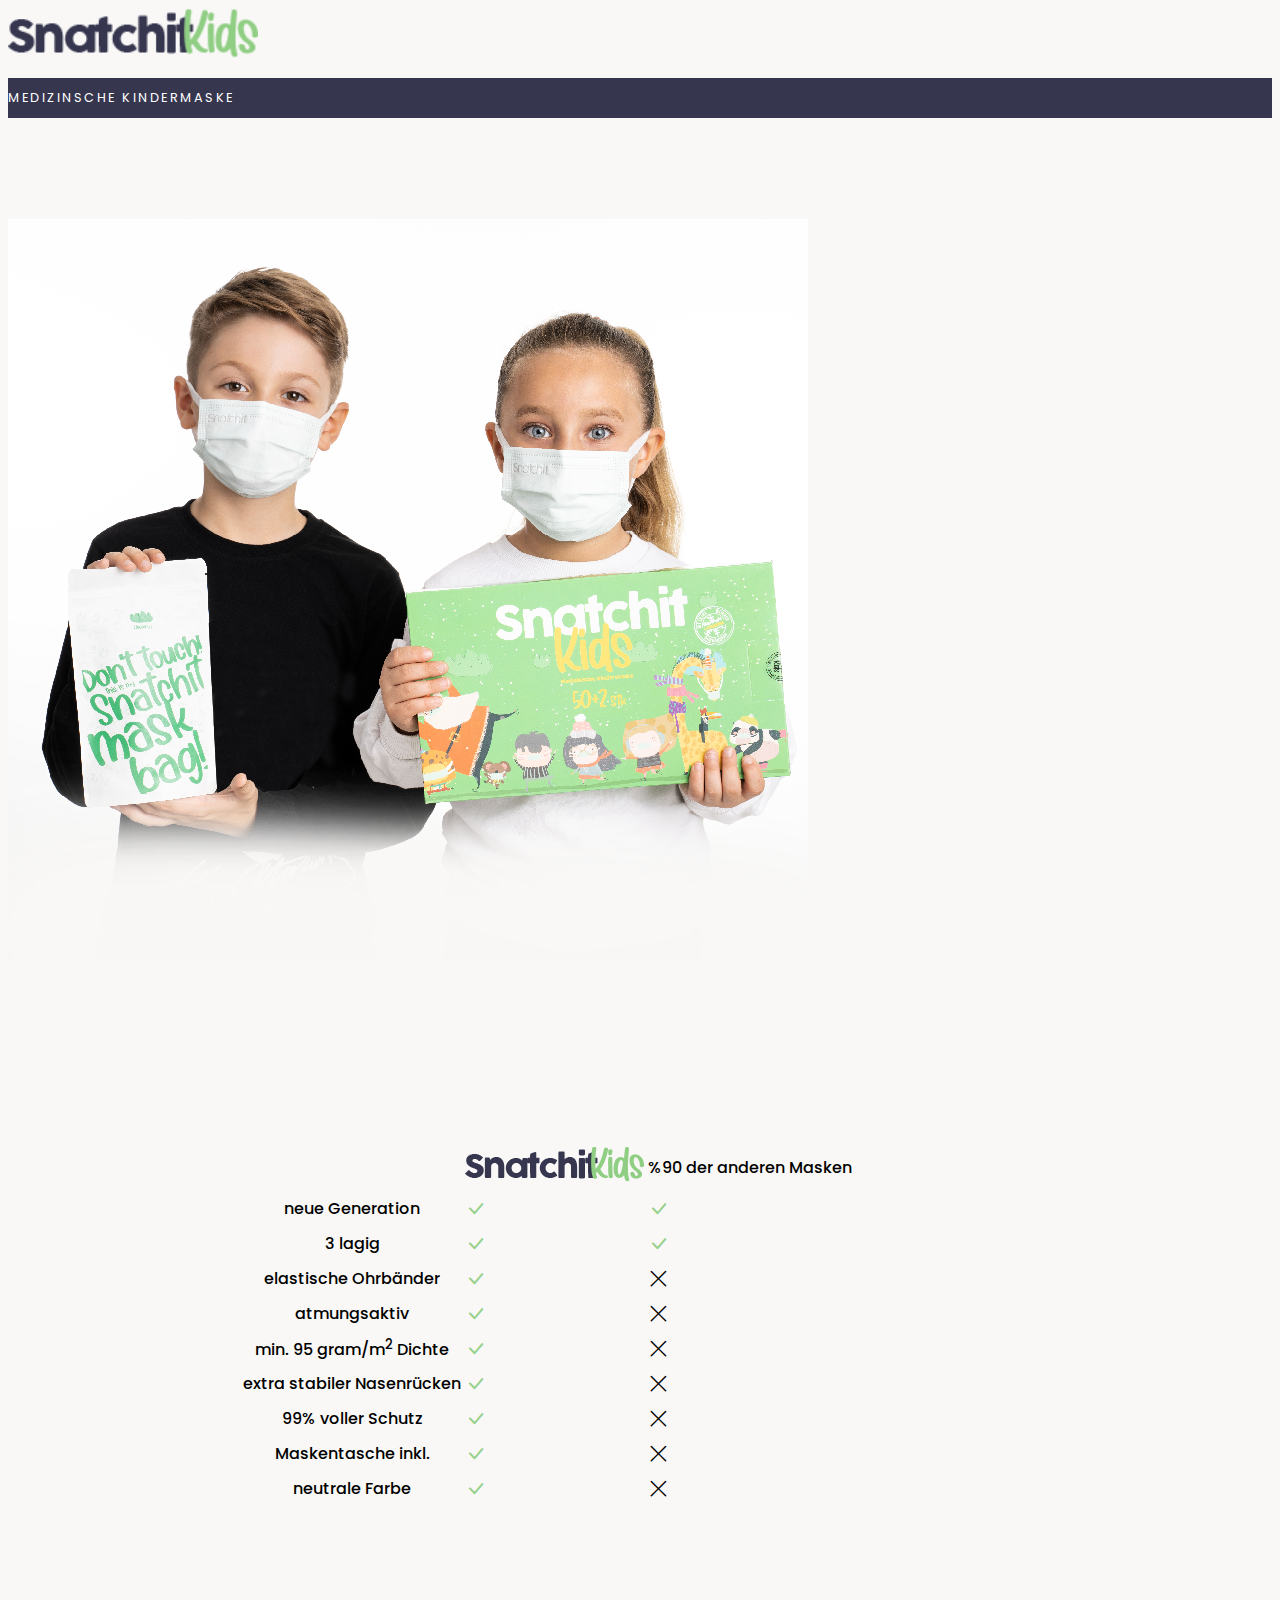
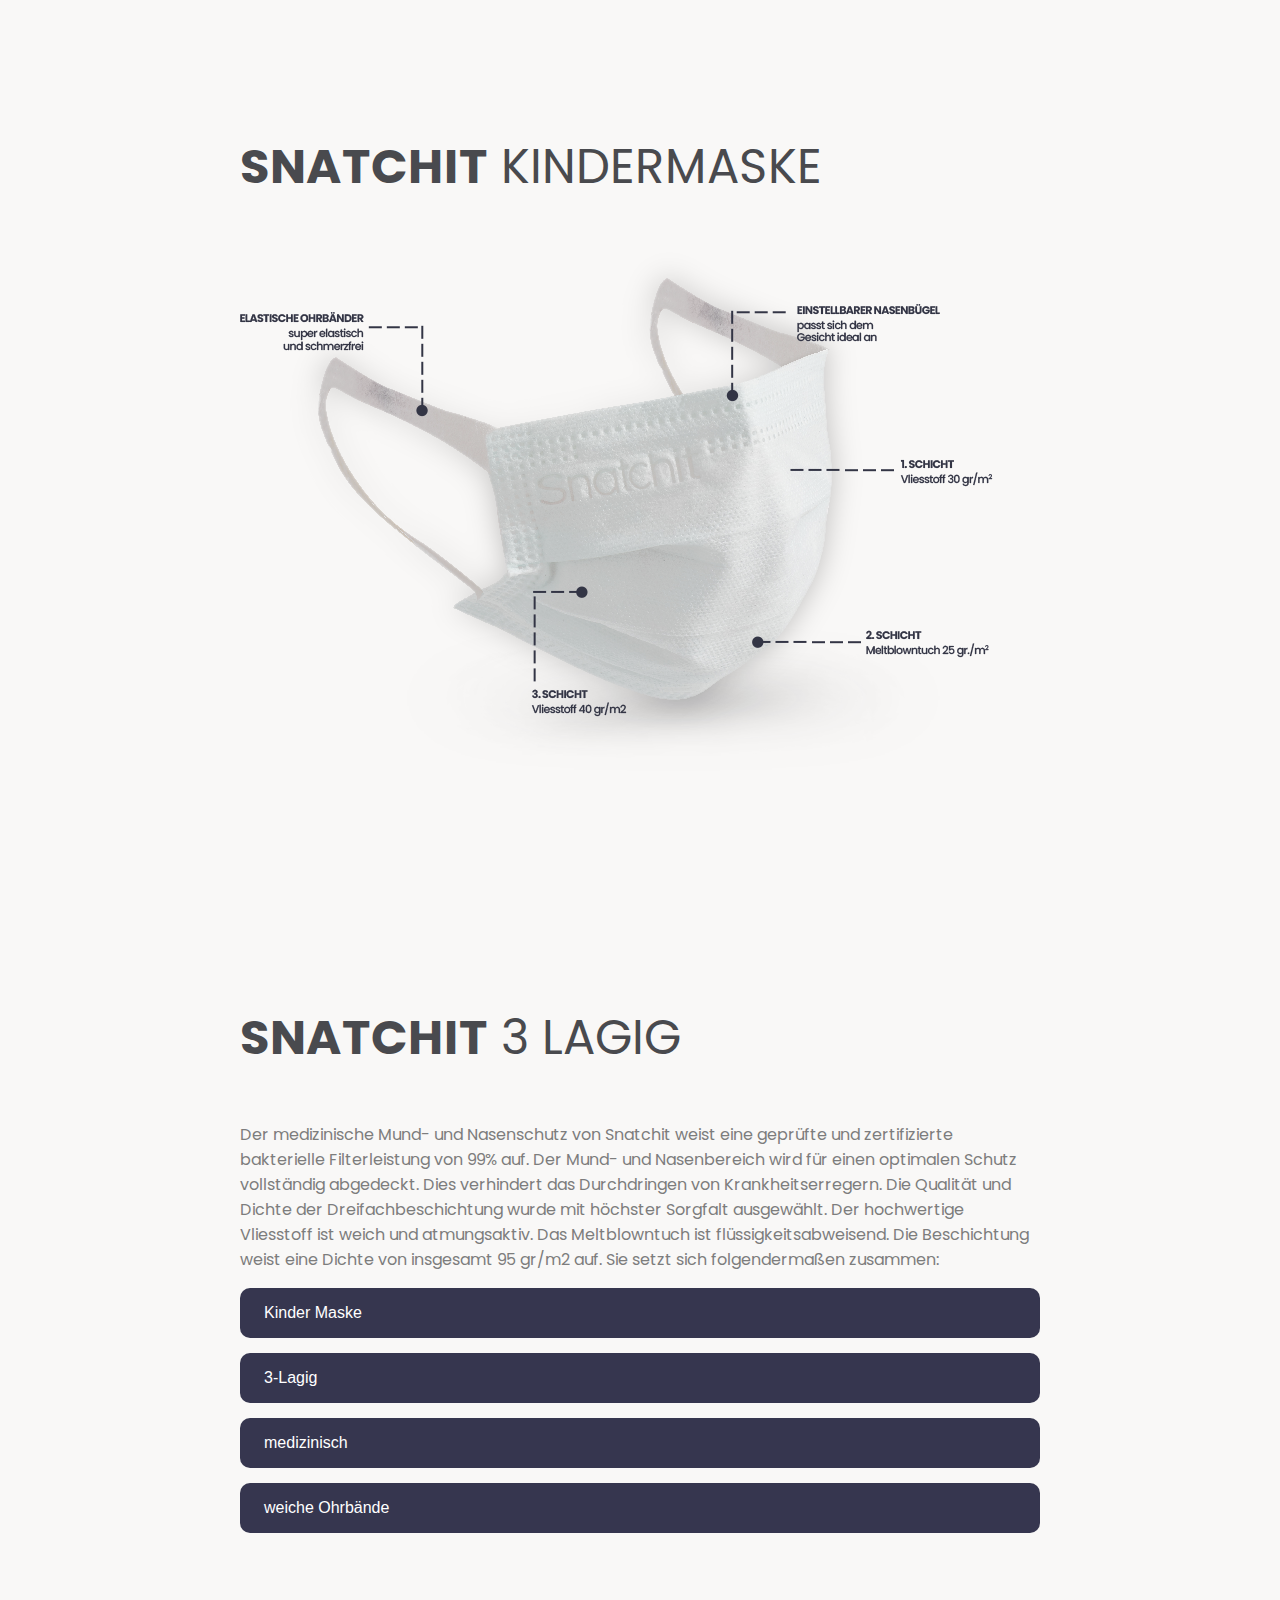
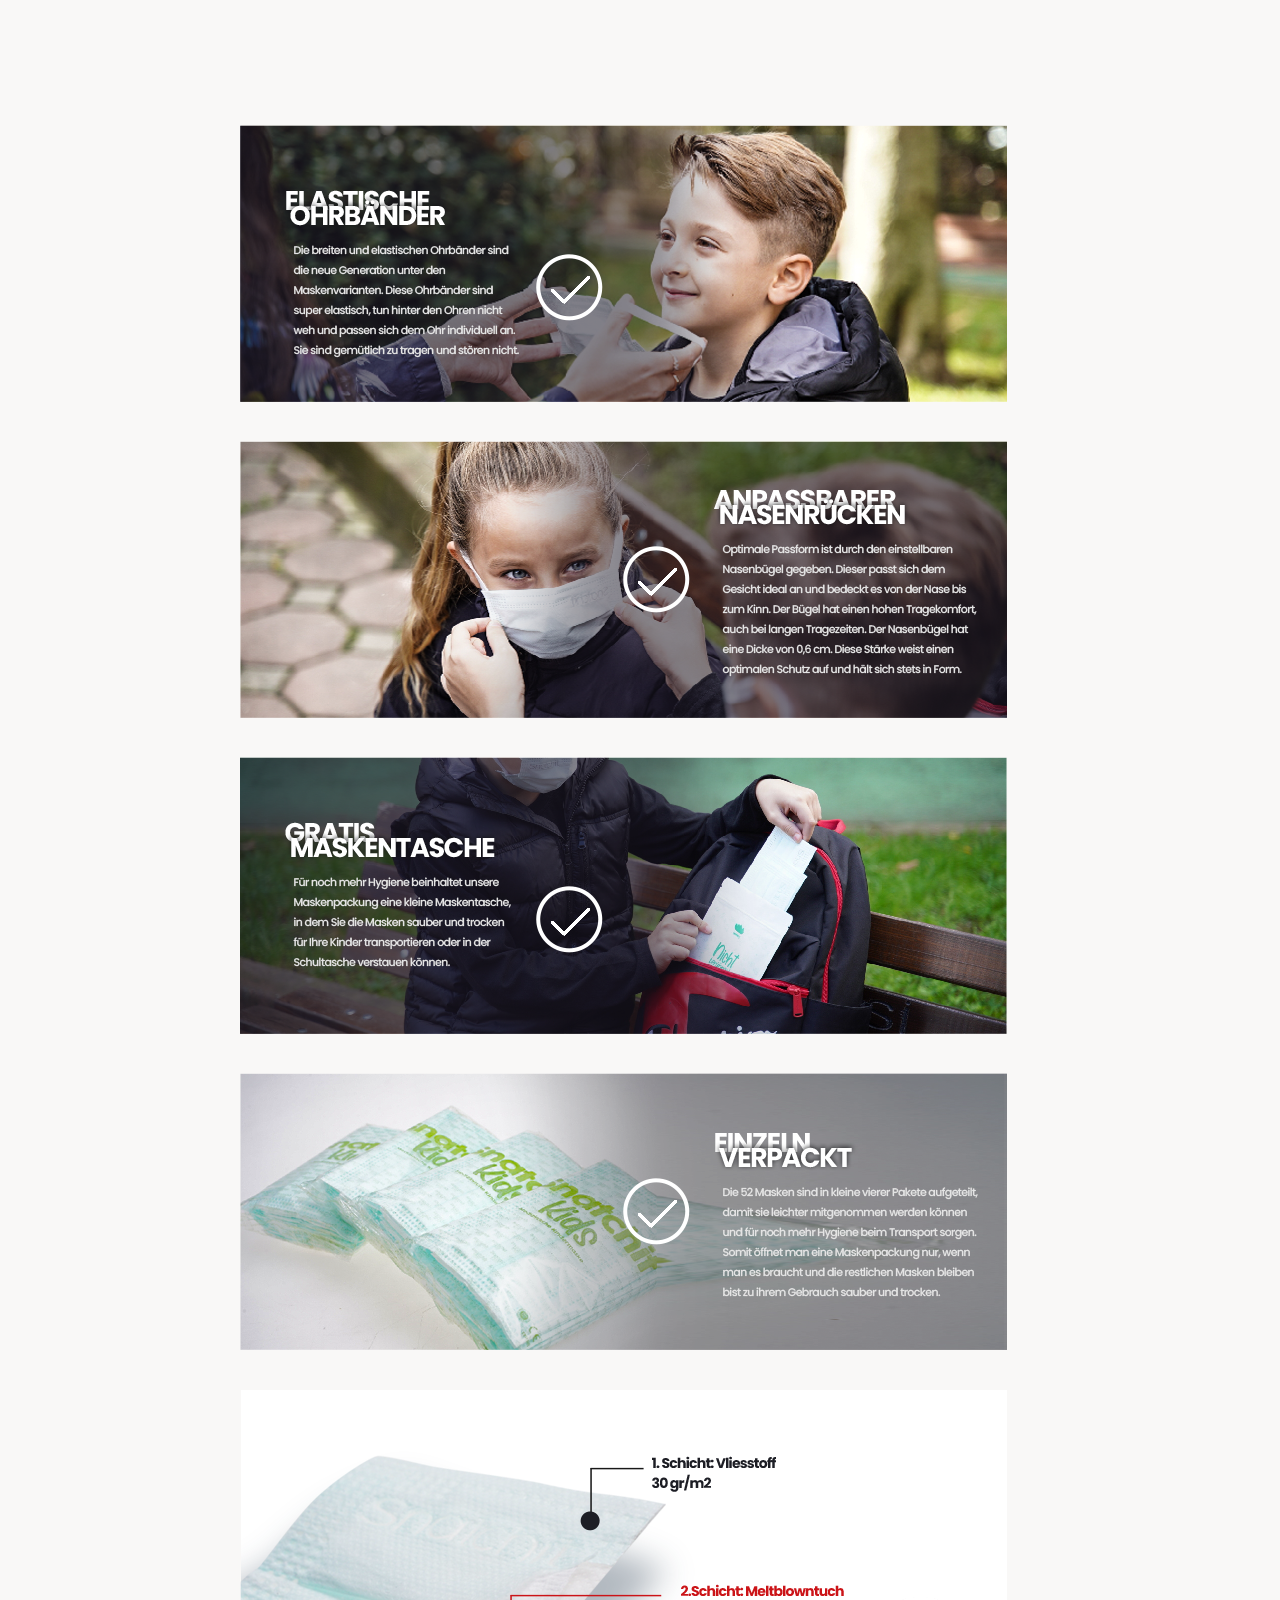
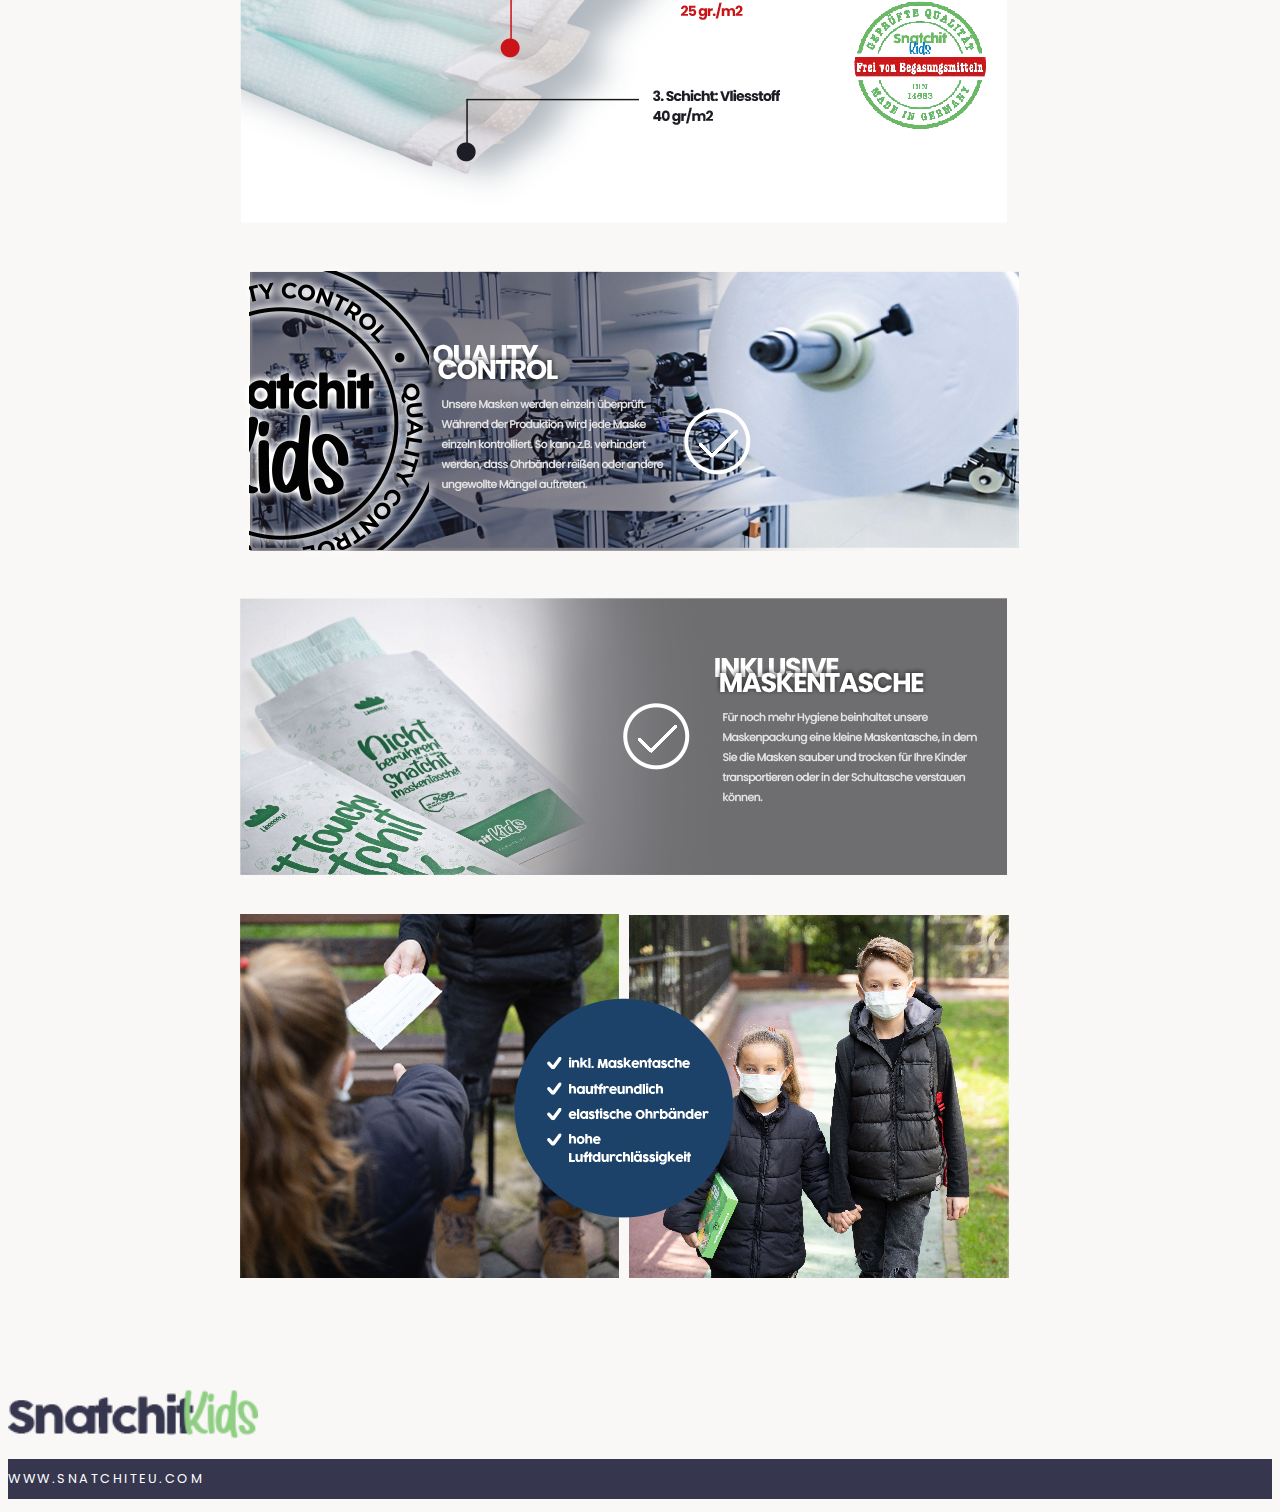
<file: snatchit-product.html>
<!DOCTYPE html>
<html lang="en">
<head>
    <meta charset="UTF-8">
    <meta http-equiv="X-UA-Compatible" content="IE=edge">
    <meta name="viewport" content="width=device-width, initial-scale=1.0">
    <title>Product</title>
    <link rel="icon" href="img/favicon.ico" type="image/x-icon" />
    <link rel="preconnect" href="https://fonts.googleapis.com">
    <link rel="preconnect" href="https://fonts.gstatic.com" crossorigin>
    <link href="https://fonts.googleapis.com/css2?family=Poppins:ital,wght@0,100;0,200;0,300;0,500;0,800;1,100;1,200;1,300;1,600&display=swap" rel="stylesheet">
    <link href="https://fonts.cdnfonts.com/css/cutie-shark" rel="stylesheet">
    <link href="https://cdn.jsdelivr.net/npm/bootstrap@5.1.3/dist/css/bootstrap.min.css" rel="stylesheet" integrity="sha384-1BmE4kWBq78iYhFldvKuhfTAU6auU8tT94WrHftjDbrCEXSU1oBoqyl2QvZ6jIW3" crossorigin="anonymous">
    <link rel="stylesheet" href="https://cdn.jsdelivr.net/npm/bootstrap-icons@1.7.0/font/bootstrap-icons.css">
    <link rel="stylesheet" href="css/style.css?v2">
</head>
<body class="product bg-white">

    <main>

      <header>
        <div class="product-page-header text-center pt-3">
          <a href="index.html">
            <img src="img/snatchit-kids-logo.png" alt="" width="250">
          </a>
          <p>MEDIZINSCHE KINDERMASKE</p>
        </div>
      </header>

        <section class="product-hero p-0 m-0">
          <div class="container">
            <div class="product-hero-img text-center">
            <img src="img/product/product-home.png" alt="" class="img-fluid">
            </div>
          </div>
        </section>


        <div class="wrapper" style="max-width: 800px; margin:0 auto;">

          <section class="product-table">
            <div class="container">
                <div class="product-table-inner">
                    <div class="propery-detail py-lg-3">
                        <table class="table table-striped table-hove text-center">
                            <thead>
                              <tr>
                                <th scope="col"></th>
                                <th scope="col"><img src="img/snatchit-kids-logo.png" alt="" class="img-fluid"></th>
                                <th scope="col">%90 der anderen Masken </th>
                              </tr>
                            </thead>
                            <tbody>
                              <tr>
                                <th scope="row">neue Generation  </th>
                                <td><i class="bi bi-check-lg"></i></td>
                                <td><i class="bi bi-check-lg"></i></td> 
                              </tr>
                              <tr>
                                <th scope="row">3 lagig</th>
                                <td><i class="bi bi-check-lg"></i></td>
                                <td><i class="bi bi-check-lg"></i></td>
                              </tr>
                              <tr>
                                <th scope="row">elastische Ohrbänder</th>
                                <td><i class="bi bi-check-lg"></i></td>
                                <td><i class="bi bi-x-lg"></i></td>
                              </tr>
                              <tr>
                                <th scope="row">atmungsaktiv</th>
                                <td><i class="bi bi-check-lg"></i></td>
                                <td><i class="bi bi-x-lg"></i></td>
                              </tr>
                              <tr>
                                <th scope="row">min. 95 gram/m<sup>2</sup> Dichte</th>
                                <td><i class="bi bi-check-lg"></i></td>
                                <td><i class="bi bi-x-lg"></i></td>
                              </tr>
                              <tr>
                                <th scope="row">extra stabiler Nasenrücken</th>
                                <td><i class="bi bi-check-lg"></i></td>
                                <td><i class="bi bi-x-lg"></i></td>
                              </tr>
                              <tr>
                                <th scope="row">99% voller Schutz</th>
                                <td><i class="bi bi-check-lg"></i></td>
                                <td><i class="bi bi-x-lg"></i></td>
                              </tr>
                              <tr>
                                <th scope="row">Maskentasche inkl.</th>
                                <td><i class="bi bi-check-lg"></i></td>
                                <td><i class="bi bi-x-lg"></i></td>
                              </tr>
                              <tr>
                                <th scope="row">neutrale Farbe	</th>
                                <td><i class="bi bi-check-lg"></i></td>
                                <td><i class="bi bi-x-lg"></i></td>
                              </tr>

                            </tbody>
                          </table>
                    </div> 
                </div>
            </div>
        </section>


        <section class="product-kindermaske">
          <div class="container text-center">
            <h1><span >SNATCHIT</span> KINDERMASKE</h1>
            <div class="product-kindermaske-img pt-4">
              <img src="img/product/snatchit-kindermaske.png" alt="" class="img-fluid">
            </div>
          </div>
        </section>

        <section class="3lagig-text">
          <div class="container">
            <div class="3lagig-text-inner col-xl-9">
              <h1><span>SNATCHIT</span> 3 LAGIG</h1>
              <p class="">
                Der medizinische Mund- und Nasenschutz von Snatchit weist eine geprüfte und zertifizierte bakterielle Filterleistung von 99% auf. Der Mund- und Nasenbereich wird für einen optimalen Schutz vollständig abgedeckt. Dies verhindert das Durchdringen von Krankheitserregern. Die Qualität und Dichte der Dreifachbeschichtung wurde mit höchster Sorgfalt ausgewählt. Der hochwertige Vliesstoff ist weich und atmungsaktiv. Das Meltblowntuch ist flüssigkeitsabweisend. Die Beschichtung weist eine Dichte von insgesamt 95 gr/m2 auf. Sie setzt sich folgendermaßen zusammen: 
              </p>
              <div class="3lagig-text-inner-p d-flex flex-wrap align-items-center">
                <div class="product-lagig-text">Kinder Maske</div>
                <div class="product-lagig-text">3-Lagig</div>
                <div class="product-lagig-text">medizinisch</div>
                <div class="product-lagig-text">weiche Ohrbände</div>
              </div>
            </div>
          </div>
        </section>

        <section class="product-detail-all">
          <div class="product-detail-img"><img src="img/product/3lagig-detail1.png" alt="" class="img-fluid"></div>
          <div class="product-detail-img"><img src="img/product/3lagig-detail2.png" alt="" class="img-fluid"></div>
          <div class="product-detail-img"><img src="img/product/3lagig-detail3.png" alt="" class="img-fluid"></div>
          <div class="product-detail-img"><img src="img/product/3lagig-detail4.png" alt="" class="img-fluid"></div>
          <div class="product-detail-img"><img src="img/product/3lagig-detail5.png" alt="" class="img-fluid"></div>
          <div class="product-detail-img"><img src="img/product/3lagig-detail6.png" alt="" class="img-fluid"></div>
          <div class="product-detail-img"><img src="img/product/3lagig-detail7.png" alt="" class="img-fluid"></div>
          <div class="product-detail-img"><img src="img/product/3lagig-detail8.png" alt="" class="img-fluid"></div>
        </section>

        </div>

        <footer>
          <div class="product-page-footer text-center pt-3 m-0">
            <a href="index.html"><img src="img/snatchit-kids-logo.png" alt="" width="250"></a> 
            <p style="text-transform: uppercase;" class="m-0">www.snatchıteu.com</p>
          </div>
        </footer>

    </main>
    

    <script src="https://cdnjs.cloudflare.com/ajax/libs/jquery/3.6.0/jquery.min.js" integrity="sha512-894YE6QWD5I59HgZOGReFYm4dnWc1Qt5NtvYSaNcOP+u1T9qYdvdihz0PPSiiqn/+/3e7Jo4EaG7TubfWGUrMQ==" crossorigin="anonymous" referrerpolicy="no-referrer"></script>
    <script src="https://cdn.jsdelivr.net/npm/bootstrap@5.1.3/dist/js/bootstrap.bundle.min.js" integrity="sha384-ka7Sk0Gln4gmtz2MlQnikT1wXgYsOg+OMhuP+IlRH9sENBO0LRn5q+8nbTov4+1p" crossorigin="anonymous"></script>

</body>
</html>
</file>
<file: css/style.css>
.modal-bg {
  background: #46466b;
}

.modal-text {
  color: #46466b;
}

body {
  background-color: #f9f8f7;
  font-family: "Poppins", sans-serif;
}
body .hero-title {
  font-size: 4rem;
  font-weight: 900;
  line-height: 3.5rem;
}
body .hero-title span {
  color: #97d18b;
  font-family: "Cutie Shark", sans-serif !important;
}
body nav li {
  font-weight: 500;
  color: #000 !important;
  padding: 0rem 0.5rem;
}
body nav li a {
  color: #000 !important;
  position: relative;
}
body nav li a::before {
  content: "";
  position: absolute;
  height: 2.7px;
  bottom: 0px;
  background: #97d18b;
  visibility: hidden;
  width: 0px;
  transition: all 0.3s ease-in-out 0s;
}
body nav li a:hover:before {
  visibility: visible;
  width: 90%;
}
body nav li a li:hover > a:before {
  visibility: visible;
}
body nav li a .active:before {
  visibility: visible;
  width: 90%;
}

table th, td {
  font-weight: 500;
}

.cursor {
  cursor: pointer;
}

a {
  text-decoration: none;
  color: inherit;
}

section {
  padding: 2.5rem 0rem;
}

.hero {
  padding-top: 9rem;
}

.bi-check-lg {
  color: #97d18b !important;
  font-size: 1.3rem !important;
}

.bi-x-lg {
  color: black;
  font-size: 1.3rem;
}

.btn-soft, .btn-soft-dark, .btn-dark-green {
  background: #97d18b;
  border-radius: 30px;
  color: white;
  padding: 1rem 2.3rem;
  margin: 0.3rem 0rem;
  transition: all 0.3s ease-in-out;
}
.btn-soft:hover, .btn-soft-dark:hover, .btn-dark-green:hover {
  background: #78d3a0;
  color: white;
}

.btn-dark-green {
  background: #78d3a0;
}
.btn-dark-green:hover {
  background: #97d18b;
  color: white;
}

h1 {
  font-size: 3rem;
  font-weight: 900;
  padding: 1rem 0rem;
  color: #494a4e;
}

h2 {
  color: #494a4e;
}

p {
  font-weight: 400;
  color: #7d7d7d;
}

.btn-soft-dark {
  background: #484a4c;
  color: white;
}

.btn-website {
  font-style: italic;
  font-weight: bold;
  border-bottom: #000 3px solid;
}

.btn-gradient, .btn-gradient2 {
  background: #67B26F;
  background: -webkit-linear-gradient(to right, #97d18b, #67B26F);
  background: linear-gradient(to right, #97d18b, #67B26F);
  color: white !important;
  border: 2.5px solid #97d18b;
  transition: all 0.3s ease-in-out;
}
.btn-gradient:hover, .btn-gradient2:hover {
  transition: all 0.3s ease-in-out;
  background: transparent;
  color: black !important;
}

.btn-gradient-border {
  border: 2.5px solid #97d18b;
  transition: all 0.3s ease-in-out;
}
.btn-gradient-border:hover {
  transition: all 0.3s ease-in-out;
  background: #67B26F;
  background: -webkit-linear-gradient(to right, #97d18b, #67B26F);
  background: linear-gradient(to right, #97d18b, #67B26F);
  color: white !important;
}

.btn-gradient2:hover {
  color: white !important;
}

/* Mobile - Menu */
.mobile-menu {
  position: fixed;
  top: 0;
  right: -100%;
  height: 100%;
  width: 100%;
  background: #f8f8f8;
  transition: all 0.6s ease-in-out;
  z-index: 9999;
}
.mobile-menu ul {
  position: absolute;
  top: 53%;
  left: 40%;
  height: 95%;
  transform: translate(-50%, -50%);
  list-style: none;
  text-align: center;
}
.mobile-menu ul li {
  height: 10%;
  margin: 15px 0;
}
.mobile-menu ul li a {
  font-size: 25px;
  font-weight: 500;
  padding: 5px 30px;
  color: #242323;
  border-radius: 50px;
  position: absolute;
  line-height: 50px;
  margin: 5px 30px;
  opacity: 0;
  transition: all 0.3s ease;
  transition: transform 0.6s cubic-bezier(0.215, 0.61, 0.355, 1);
  transition: opacity 1.2s, transform 1.2s cubic-bezier(0.215, 0.61, 0.355, 1);
  transform: translateX(100px);
}
.mobile-menu ul li a:after {
  position: absolute;
  content: "";
  background: #fff;
  width: 100%;
  height: 100%;
  left: 0;
  top: 0;
  border-radius: 50px;
  transform: scaleY(0);
  z-index: -1;
  transition: transform 0.3s ease;
}
.mobile-menu ul li a:hover {
  color: #1a73e8;
}
.mobile-menu ul li a:hover:after {
  transform: scaleY(1);
}

.mobile-menu.active {
  right: 0;
}
.mobile-menu.active ul li a {
  opacity: 1;
  transform: none;
  transition-timing-function: ease, cubic-bezier(0.1, 1.3, 0.3, 1);
  transition-delay: 0.6s;
  transform: translateX(-100px);
}

/* End Mobile - Menu */
.modal-bg {
  background: #46466b;
}

.modal-text {
  color: #46466b;
}

body {
  background-color: #f9f8f7;
  font-family: "Poppins", sans-serif;
}

body .hero-title {
  font-size: 4rem;
  font-weight: 900;
  line-height: 3.5rem;
}

body .hero-title span {
  color: #97d18b;
  font-family: "Cutie Shark", sans-serif !important;
}

body nav li {
  font-weight: 500;
  color: #000 !important;
  padding: 0rem 0.5rem;
}

body nav li a {
  color: #000 !important;
  position: relative;
}

body nav li a::before {
  content: "";
  position: absolute;
  height: 2.7px;
  bottom: 0px;
  background: #97d18b;
  visibility: hidden;
  width: 0px;
  transition: all 0.3s ease-in-out 0s;
}

body nav li a:hover:before {
  visibility: visible;
  width: 90%;
}

body nav li a li:hover > a:before {
  visibility: visible;
}

body nav li a .active:before {
  visibility: visible;
  width: 90%;
}

table th, td {
  font-weight: 500;
}

.cursor {
  cursor: pointer;
}

a {
  text-decoration: none;
  color: inherit;
}

section {
  padding: 2.5rem 0rem;
}

.hero {
  padding-top: 9rem;
}

.bi-check-lg {
  color: #97d18b !important;
  font-size: 1.3rem !important;
}

.bi-x-lg {
  color: black;
  font-size: 1.3rem;
}

.btn-soft, .btn-soft-dark, .btn-dark-green {
  background: #97d18b;
  border-radius: 30px;
  color: white;
  padding: 1rem 2.3rem;
  margin: 0.3rem 0rem;
  transition: all 0.3s ease-in-out;
}

.btn-soft:hover, .btn-soft-dark:hover, .btn-dark-green:hover {
  background: #78d3a0;
  color: white;
}

.btn-dark-green {
  background: #78d3a0;
}

.btn-dark-green:hover {
  background: #97d18b;
  color: white;
}

h1 {
  font-size: 3rem;
  font-weight: 900;
  padding: 1rem 0rem;
  color: #494a4e;
}

h2 {
  color: #494a4e;
}

p {
  font-weight: 400;
  color: #7d7d7d;
}

.btn-soft-dark {
  background: #484a4c;
  color: white;
}

.btn-website {
  font-style: italic;
  font-weight: bold;
  border-bottom: #000 3px solid;
}

.btn-gradient, .btn-gradient2 {
  background: #67B26F;
  background: -webkit-linear-gradient(to right, #97d18b, #67B26F);
  background: linear-gradient(to right, #97d18b, #67B26F);
  color: white !important;
  border: 2.5px solid #97d18b;
  transition: all 0.3s ease-in-out;
}

.btn-gradient:hover, .btn-gradient2:hover {
  transition: all 0.3s ease-in-out;
  background: transparent;
  color: black !important;
}

.btn-gradient-border {
  border: 2.5px solid #97d18b;
  transition: all 0.3s ease-in-out;
}

.btn-gradient-border:hover {
  transition: all 0.3s ease-in-out;
  background: #67B26F;
  background: -webkit-linear-gradient(to right, #97d18b, #67B26F);
  background: linear-gradient(to right, #97d18b, #67B26F);
  color: white !important;
}

.btn-gradient2:hover {
  color: white !important;
}

/* Mobile - Menu */
.mobile-menu {
  position: fixed;
  top: 0;
  right: -100%;
  height: 100%;
  width: 100%;
  background: #f8f8f8;
  transition: all 0.6s ease-in-out;
  z-index: 9999;
}

.mobile-menu ul {
  position: absolute;
  top: 53%;
  left: 40%;
  height: 95%;
  transform: translate(-50%, -50%);
  list-style: none;
  text-align: center;
}

.mobile-menu ul li {
  height: 10%;
  margin: 15px 0;
}

.mobile-menu ul li a {
  font-size: 25px;
  font-weight: 500;
  padding: 5px 30px;
  color: #242323;
  border-radius: 50px;
  position: absolute;
  line-height: 50px;
  margin: 5px 30px;
  opacity: 0;
  transition: all 0.3s ease;
  transition: transform 0.6s cubic-bezier(0.215, 0.61, 0.355, 1);
  transition: opacity 1.2s, transform 1.2s cubic-bezier(0.215, 0.61, 0.355, 1);
  transform: translateX(100px);
}

.mobile-menu ul li a:after {
  position: absolute;
  content: "";
  background: #fff;
  width: 100%;
  height: 100%;
  left: 0;
  top: 0;
  border-radius: 50px;
  transform: scaleY(0);
  z-index: -1;
  transition: transform 0.3s ease;
}

.mobile-menu ul li a:hover {
  color: #1a73e8;
}

.mobile-menu ul li a:hover:after {
  transform: scaleY(1);
}

.mobile-menu.active {
  right: 0;
}

.mobile-menu.active ul li a {
  opacity: 1;
  transform: none;
  transition-timing-function: ease, cubic-bezier(0.1, 1.3, 0.3, 1);
  transition-delay: 0.6s;
  transform: translateX(-100px);
}

/* End Mobile - Menu */
body.index .generation-img {
  margin: 2rem 0rem;
}
body.index .mask-price-inner-body {
  max-height: 100%;
  border-radius: 15px;
}
body.index .mask-price-inner-body .mask-price-product-price span {
  color: #97d18b;
  font-size: 2rem;
  font-weight: bold;
  position: relative;
}
body.index .mask-price-inner-body .mask-price-product-price span del {
  color: #d8d7d7;
  font-size: 1rem;
  position: absolute;
  top: 20%;
  left: 95px;
}
body.index .mask-price-info-inner p {
  margin: 5px 0px 0px 0px;
}
body.index .mask-price-info-inner p i {
  color: #637188;
  font-size: 1.5rem;
}
body.index .mask-packet {
  padding: 3rem 0rem;
  min-height: 90vh;
  max-height: 100%;
  display: flex;
  align-items: center;
  z-index: 1;
}
body.index .mask-packet .mask-packet-info {
  z-index: 9999;
}
body.index .mask-packet .mask-packet-info p {
  line-height: 2;
}
body.index .table-striped {
  border-radius: 20px !important;
  align-items: center;
}
body.index .all-card-capsul:hover {
  transition: all 0.3s ease-in-out;
}
body.index .all-card-capsul .all-card-inner {
  box-shadow: rgba(100, 100, 111, 0.2) 0px 7px 29px 0px;
  background: white;
  height: 290px;
  width: 270px;
  max-width: 100%;
  text-align: center;
  margin: 0.5rem auto;
  overflow: hidden;
  cursor: pointer;
}
body.index .all-card-capsul .all-card-inner p {
  color: #42925f;
  font-weight: bold;
  font-size: 0.9rem;
}
body.index .contact-form .form-floating > .form-control {
  padding: 1.2rem;
}
body.index .contact-form input::placeholder {
  font-size: 0.6rem;
  padding-left: 20px;
}
body.index .contact-form label {
  color: #b6b6b6;
  font-size: 0.8rem;
  padding-left: 20px;
}
body.index .contactform input:focus {
  outline: 0 !important;
  border-bottom: 1px solid #5a5959;
}
body.index .footer-inner-end .social-media {
  border-radius: 50%;
  background: #e0e0e0;
  padding: 0.5rem;
  margin: 0rem 0.3rem;
}
body.index .contactform input::placeholder {
  color: #666666;
  font-size: 0.8em;
}
body.index .footer-inner-center ul li {
  padding: 5px;
  font-size: 1rem;
}
body.index .mail-inner-span {
  position: absolute;
  top: 12%;
  right: 5%;
  color: #97d18b;
  cursor: pointer;
}
body.index .bi::before, body.index [class^=bi-]::before, body.index [class*=" bi-"]::before {
  font-weight: bolder !important;
}
body.index .mask-effect-mask img {
  position: absolute;
  top: 5%;
  left: 20%;
}
body.index .mask-effect-guard img {
  position: absolute;
  top: -12%;
  left: 15%;
}
body.index .mask-effect-virus {
  margin-left: -75px;
  margin-top: 20px;
}
body.index .fix-left-info {
  z-index: 9999;
  width: 350px;
  max-height: auto;
  overflow: hidden;
  align-items: center;
  max-width: 100%;
  background-color: white;
  padding: 3.5rem 2rem;
  border-top-right-radius: 7rem;
  border-bottom-right-radius: 7rem;
}
body.index .fix-left-info .btn-mini-price {
  background: #97d18b;
  color: white;
  font-size: 0.8rem;
}
body.index .fix-left-info-btn {
  z-index: 999;
  background-color: #fff;
  height: 125px;
  width: 125px;
}
body.index .fix-left-info-btn span {
  font-size: 0.8rem;
}
body.index .fix-left-info-btn p {
  color: #97d18b;
  font-weight: 700;
  margin: 0;
}
body.index .active {
  display: block;
}
body.index .owl-dot span {
  width: 7px !important;
  height: 7px !important;
}
body.index .img-inner-frame img {
  transition: all 1s ease-in-out;
  animation-name: innerFrame;
  animation-duration: 2s;
  animation-iteration-count: infinite;
  animation-timing-function: linear;
}
@keyframes innerFrame {
  0% {
    width: 85px;
  }
  25% {
    width: 95px;
  }
  50% {
    width: 110px;
  }
  75% {
    width: 95px;
  }
  100% {
    width: 85px;
  }
}

body.succsess-page .success-form-inner {
  border-radius: 20px;
}
body.succsess-page .success-form-inner input {
  border: 0;
  color: #5b5b68;
  background: #f9f8f7;
}
body.succsess-page .success-form-inner label {
  color: #5b5b68;
}
body.succsess-page h1 {
  padding-top: 5rem;
}
body.succsess-page p {
  line-height: 30px;
  margin: 1rem 0rem;
}
body.succsess-page .accordion .accordion-item {
  border: 0;
  border-bottom: 1px solid #e0e0e0;
  margin: 1rem 0rem;
}
body.succsess-page .accordion .accordion-header button {
  color: #313131;
}
body.succsess-page .accordion .accordion-body {
  color: #c0bebe;
}

body.product h1 {
  font-weight: normal;
  padding: 1rem 0rem;
}
body.product h1 span {
  font-weight: bold;
  letter-spacing: 0.7px;
}
body.product .product-lagig-text {
  background: #36364f;
  color: #fff;
  font-family: "Cutie Shark", sans-serif !important;
  padding: 1rem 1.5rem;
  font-size: 1rem;
  border-radius: 10px;
  margin-left: 0;
  margin-right: auto;
  margin-top: 15px;
}
body.product .product-page-header p, body.product .product-page-footer p {
  background: #36364f;
  color: #fff;
  padding: 0.7rem 0rem;
  letter-spacing: 2.5px;
  font-size: 0.8rem;
}
body.product .product-detail-img {
  padding: 1rem 0rem;
}

@media (min-width: 1366px) {
  .mask-price-info-inner {
    margin-left: -142px;
  }
}
@media (max-width: 1199px) {
  .mask-packet-mobile {
    background: url(../img/mob1.jpg);
    background-size: cover;
    position: absolute;
    top: 0%;
    left: 0%;
    background-position-x: left;
    height: 100%;
    width: 100%;
    z-index: -1;
  }

  .mask-packet-info {
    line-height: 1;
    margin-top: 450px;
  }
}
@media (min-width: 1199px) {
  .mask-packet {
    background: url(../img/packet-bg.png);
    background-size: cover;
  }

  .succsess-text {
    margin-top: -50px;
    margin-left: 100px;
  }

  .succsess-kids {
    margin-top: -120px;
  }
}
@media (min-width: 1366px) {
  .galery .right-gallery {
    margin-left: -30px;
  }

  .generation-right {
    margin-left: -30px;
  }
}
@media (max-width: 991px) {
  main {
    padding: 0rem 1rem;
  }

  h1 {
    font-size: 2rem;
    text-align: start;
  }
}
@media (min-width: 768px) {
  section {
    padding: 5.5rem 0rem;
  }

  .mask-price-inner-body {
    background: white;
    width: max-content;
    padding: 1rem;
    box-shadow: rgba(0, 0, 0, 0.1) 0px 10px 50px;
  }

  .succsess-form {
    box-shadow: 0px 0px 25px 0px #fff;
  }

  .mini-info {
    box-shadow: rgba(100, 100, 111, 0.2) 0px 7px 29px 0px;
  }
}
@media (max-width: 768px) {
  .mask-price-inner-body {
    background: transparent !important;
    box-shadow: none;
  }
}
@media (max-width: 576px) {
  .hero-title {
    font-size: 3rem !important;
  }
}

/*# sourceMappingURL=style.css.map */
</file>
